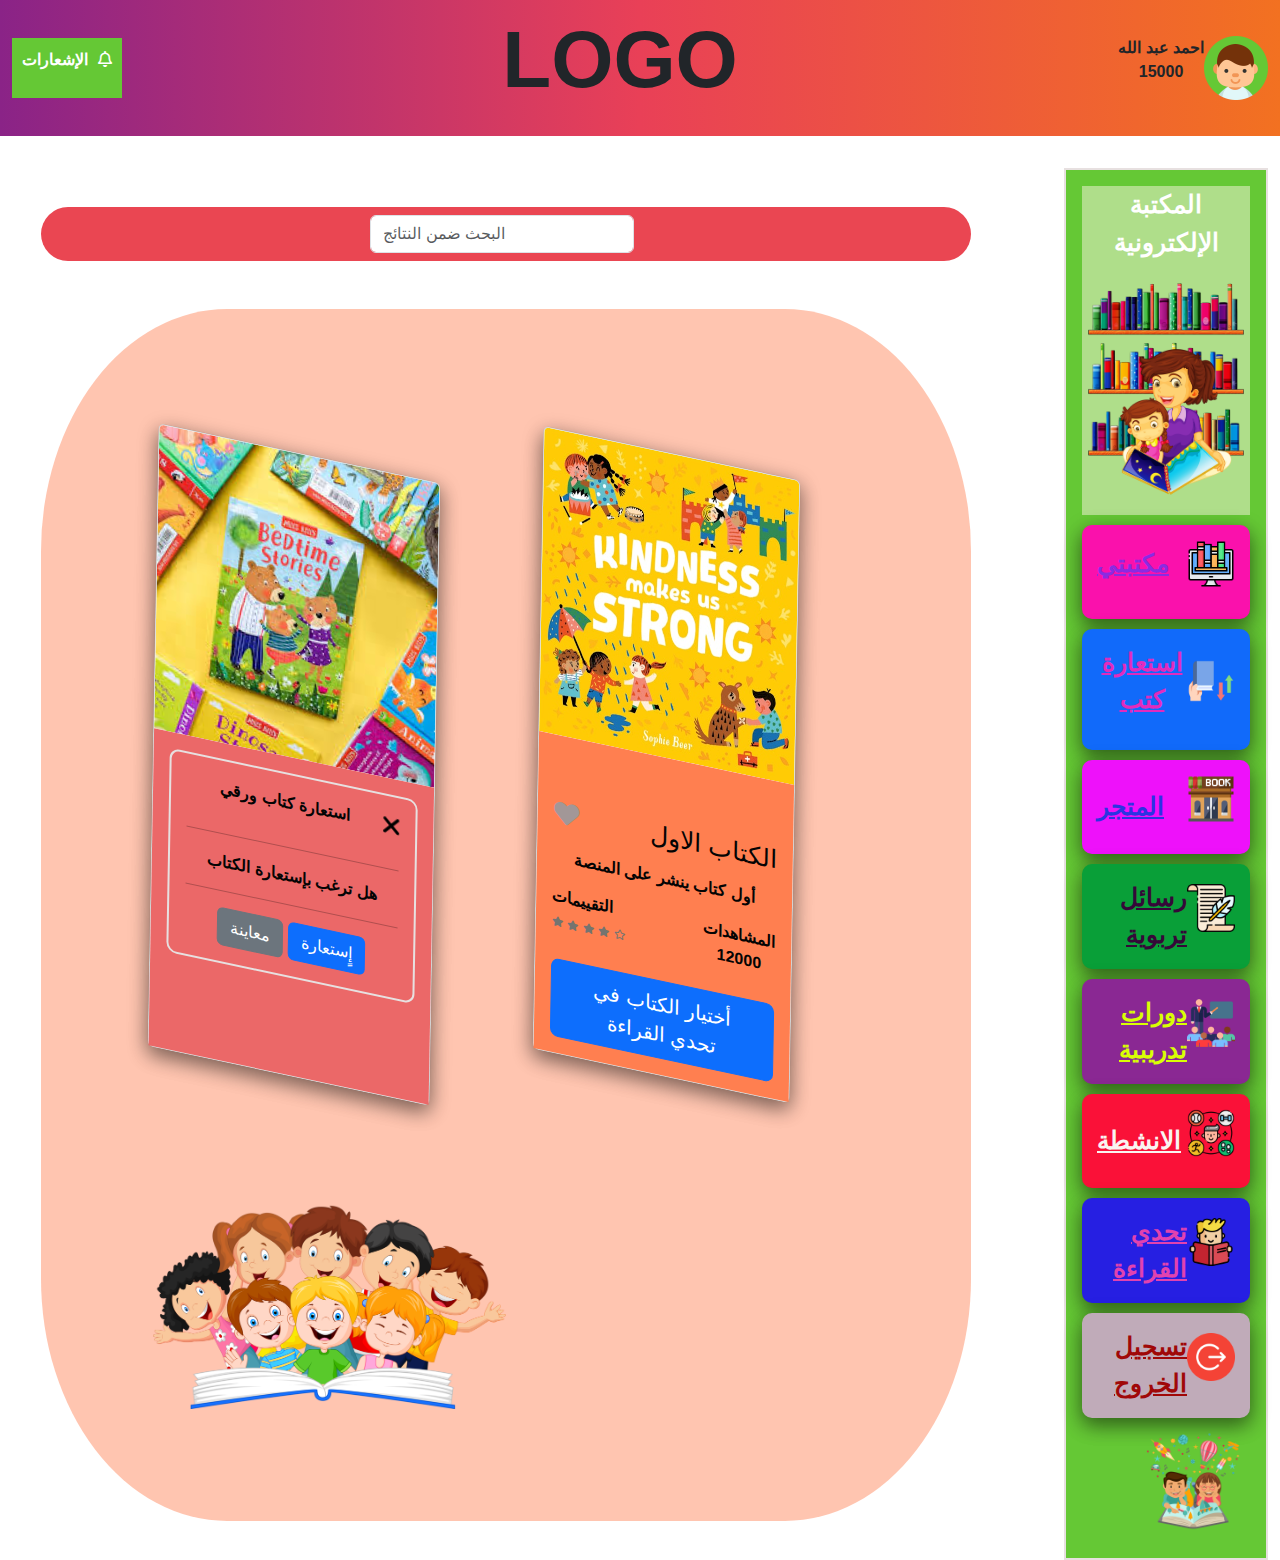
<file: index.html>
<!DOCTYPE html>
<html lang="ar">

<head>
    <meta charset="UTF-8">
    <meta http-equiv="X-UA-Compatible" content="IE=edge">
    <meta name="viewport" content="width=device-width, initial-scale=1.0">
    <link rel="stylesheet" href="css/bootstrap.min.css">
    <link rel="stylesheet" href="css/bootstrap.min.css.map">
    <link rel="stylesheet" href="css/style.css">
    <link rel="stylesheet" href="css/all.min.css">
    <link rel="stylesheet" href="css/midea.css">
    <link rel="stylesheet" href="js.js">
    <title>Document</title>
</head>

<body>
    <div class="container-fluid all-page">
        <div class="notvigation">
            <p class="not">الإشعارات</p>
            <p><i class="far fa-bell"></i></p>
        </div>
        <div style="font-size: 5rem;">
            <p>LOGO</p>
            <!-- <img src="img/pngwing.com (26).png" alt="" class="img-logo"> -->
        </div>
        <div class="user">
            <div>
                <p class="p">احمد عبد الله</p>
                <p>15000</p>
            </div>
            <img src="img/user.png" style="width: 4rem;">

            <!-- <i class="fas fa-user-circle" style=""></i> -->
        </div>
    </div>
    <div class="container-fluid all">

        <div class="div1  side1">
            <!-- //////////////////////////////// -->
            <nav class="navbar  ">
                <div class="container-fluid form-class">
                    <form class="d-flex" role="search">
                        <input class="form-control me-2" type="search" placeholder="البحث ضمن النتائج"
                            aria-label="Search">
                        <!-- <button class="btn btn-outline-success" type="submit">Search</button> -->
                    </form>
                </div>
            </nav>
            <!-- //////////////////////////////// -->
            <div class="cardds">

                <div class="card">
                    <img src="img/images (1).jpeg" class="card-img-top img-hight">
                    <div class="card-body my-card-body">
                        <div class="card1">
                            <div class="metaphor">
                                <p class="metaphor-p">استعارة كتاب ورقي</p>

                                <p><img src="img/close.png" class="close"></p>
                            </div>
                            <hr>
                            <div class="book1">
                                <p class="metaphor-p">هل ترغب بإستعارة الكتاب</p>
                                <hr>
                                <button type="button" class="btn btn-secondary">معاينة</button>
                                <button type="button" class="btn btn-primary">إٍستعارة</button>

                            </div>
                        </div>
                    </div>
                </div>

                <div class="card">
                    <img src="img/kindness_makes_us_strong.jpg" class="card-img-top img-hight" alt="...">
                    <div class="card-body secoundn-card">
                        <div class="firstbook">

                            <i class="fas fa-heart b"></i>
                            <p>الكتاب الاول</p>
                        </div>
                        <p class="metaphor-p">أول كتاب ينشر على المنصة</p>
                        <div class="display">

                            <div>
                                <p class="p-display">التقييمات</p>
                                <div>



                                    <i class="fas fa-star"></i>
                                    <i class="fas fa-star"></i>
                                    <i class="fas fa-star"></i>
                                    <i class="fas fa-star"></i>
                                    <i class="far fa-star"></i>
                                </div>
                            </div>
                            <div>
                                <p class="p-display">المشاهدات</p>
                                <p style="text-align: center;">12000</p>
                            </div>
                        </div>

                        <button type="button" class="btn btn-primary btn-lg btn-3" style="width: 100%;">أختيار الكتاب في
                            تحدي القراءة</button>
                    </div>
                </div>
                <div>
                    <img src="img/pngwing.com (26).png" alt="" class="mai">
                </div>
                
            </div>
            




        </div>
        <div class="div2 side2 ">
            <nav>

                <ul type="none">

                    <li><i class="fas fa-bars"></i>
                        <ul type="none">
                            <li>
                                <p class="li-text">المكتبة الإلكترونية</p>
                            </li>
                            <li>
                                <p class="li-text">مكتبتي</p>
                            </li>
                    </li>
                    <p class="li-text">استعارة كتب</p>
                    </li>
                    </li>
                    <p class="li-text">رسائل تربوية</p>
                    </li>
                    </li>
                    <p class="li-text">دورات تدريبية </p>
                    </li>
                    </li>
                    <p class=" li-text">الانشطة</p>
                    </li>
                    </li>
                    <p class="li-text ">تحدي القراءة</p>
                    </li>
                    </li>
                    <p class="li-text">تسجيل الخروج</p>
                    </li>

                </ul>
                </li>

                </ul>
            </nav>
            <div class="none">
                <div class="  library1">
                    <p>المكتبة الإلكترونية</p>
                    <p><img src="img/pngwing.com (25).png" class="png" style="width: 100%;"></p>


                </div>
                <div class="library" style="background-color: rgb(250, 17, 172);">
                    <a href="#" class="center" style="color: blueviolet;">مكتبتي </a>
                    <p><img src="img/online-library.png" class="img-icons-side"></p>
                </div>
                <div class="library" style="background-color: rgb(17, 106, 250);">
                    <a href="#" class="center" style="color: rgb(226, 43, 189);">استعارة كتب</a>
                    <p><img src="img/borrow.png" class="img-icons-side"></p>
                </div>
                <div class="library" style="background-color: rgb(238, 17, 250);">
                    <a href="#" style="color: rgb(43, 52, 226);">المتجر</a>
                    <p><img src="img/book-shop.png" class="img-icons-side"></p>
                </div>
                <div class="library" style="background-color: rgb(9, 159, 56);">
                    <a href="#" style="color: rgb(53, 8, 56);">رسائل تربوية</a>
                    <p><img src="img/poem.png" class="img-icons-side"></p>
                </div>
                <div class="library" style="background-color: rgb(138, 40, 147);">
                    <a href="#" style="color: rgb(217, 255, 3);">دورات تدريبية</a>
                    <p><img src="img/classroom.png" class="img-icons-side"></p>
                </div>
                <div class="library" style="background-color: rgb(250, 17, 56);">
                    <a href="#" style="color: rgb(249, 244, 241);"> الانشطة</a>
                    <p><img src="img/active-user.png" class="img-icons-side"></p>

                </div>
                <div class="library" style="background-color: rgb(38, 31, 226);">
                    <a href="#" style="color: rgb(225, 66, 175);"> تحدي القراءة</a>
                    <p><img src="img/read.png" class="img-icons-side"></p>

                </div>
                <div class="library" style="background-color: rgb(192, 171, 185);">
                    <a href="#" style="color: rgb(160, 8, 8);"> تسجيل الخروج</a>
                    <p><img src="img/logout.png" class="img-icons-side"></p>

                </div>
            </div>
            <div>
                <img src="img/pngwing.com (23).png" class="img-child">
            </div>


        </div>

    </div>



    <script src="https://cdn.jsdelivr.net/npm/@popperjs/core@2.11.6/dist/umd/popper.min.js"
        integrity="sha384-oBqDVmMz9ATKxIep9tiCxS/Z9fNfEXiDAYTujMAeBAsjFuCZSmKbSSUnQlmh/jp3"
        crossorigin="anonymous"></script>
    <script src="https://cdn.jsdelivr.net/npm/bootstrap@5.3.0-alpha1/dist/js/bootstrap.min.js"
        integrity="sha384-mQ93GR66B00ZXjt0YO5KlohRA5SY2XofN4zfuZxLkoj1gXtW8ANNCe9d5Y3eG5eD"
        crossorigin="anonymous"></script>
    <script src="js.js"></script>
</body>

</html>
</file>
<file: css/style.css>
body {
    /* background-image: url(../img/download.jpeg); */
    background-repeat: no-repeat;
    background-size: cover;
    margin: 0;
    /* padding: 1rem; */
    margin-top: 0rem;
    font-family: Impact, Haettenschweiler, 'Arial Narrow Bold', sans-serif;
    /* background: linear-gradient(to right, rgb(138, 35, 135), rgb(233, 64, 87), rgb(242, 113, 33)); */

}

.card {
    box-shadow: 0 9px 20px 0 rgba(0, 0, 0, 0.2), 0 6px 20px 0 rgba(0, 0, 0, 0.40);
    width: 25rem;
    transform: skew(-1deg, 12deg);

}

.card:hover {
    transform: skew(0deg, 0deg);
}

.all-page {
    background: linear-gradient(to right, rgb(138, 35, 135), rgb(233, 64, 87), rgb(242, 113, 33));
    display: grid;
    grid-template-columns: auto 2fr auto;
    text-align: center;
    gap: 2rem;
    align-items: center
}

.img-hight {
    height: 19rem;

}

.user {
    display: flex;
    align-items: center;
    justify-content: space-between;
}

.p {
    margin-bottom: 0px;
}

.all {

    /* background-color: #ff9338; */
    margin-top: 2rem;
    /* border: 3px solid; */

    border-radius: 10px;
    display: grid;
    grid-template-columns: 5fr 1fr;
    gap: 2rem;
}

.notvigation {
    display: flex;
    justify-content: space-between;
    align-items: baseline;
    background-color: rgb(101 200 53);
    color: #fff;
    padding: 10px;
}

.not {
    margin-right: 10px;
}

.bg-body-tertiary {
    --bs-bg-opacity: 1;
    /* background-color: rgba(var(--bs-tertiary-bg-rgb),var(--bs-bg-opacity))!important; */
}

.bg-body-tertiary {
    --bs-bg-opacity: 1;
    /* background-color: rgba(var(--bs-tertiary-bg-rgb),var(--bs-bg-opacity))!important; */
}

.side1 {
    /* background-image: url(../img/reading.png); */
    background-repeat: no-repeat;
    background-size: cover;
    font-size: 25px;
    margin: 29px;
    /* border: 2px solid #e7e0e0; */
    padding: 10px;
    padding-right: 2rem;
    padding-left: 0;
    border-radius: 10px;
    /* background: linear-gradient(to right, rgb(253, 200, 48), rgb(243, 115, 53)); */
}

.side2 {
    color: #fff;
    font-weight: 900;
    font-size: 25px;
    background: #65c835;
    text-align: right;
    border: 2px solid #e7e0e0;
    padding: 1rem;
}

.metaphor {
    display: grid;
    grid-template-columns: 2fr auto;
}

.navbar {
    margin-bottom: 3rem;

}

form {
    width: 30%;
    margin: auto;
}

.secoundn-card {
    background-color: coral;
    padding: 1rem;
    padding-top: 4rem;

}

.close {
    width: 1rem;
}

img {
    margin-top: 0;
}

.book1 {
    text-align: center;
}

.metaphor-p {
    text-align: center;
}

.card1 {
    padding: 1rem;
    border: 2px solid #e7e0e0;
    border-radius: 10px;
}

.my-card-body {
    background-color: rgb(235 104 104);
    padding: 1rem;
}

.cardds {
    background-color: #ff7f5073;
    border-radius: 50px;
    padding: 5rem;
    display: grid;
    gap: 2rem;
    grid-template-columns: auto auto;
    justify-content: space-between;
}

.firstbook {
    display: flex;
    justify-content: space-between;
    align-items: baseline;
}

.firstbook p {
    font: 25px sans-serif;
}

.fa-heart {
    border: 1px;
    font-size: 25px;
    /* color: rgb(28, 25, 25);   */
    color: rgb(162, 151, 151);
}

.fa-star {
    font-size: 10px;
    color: rgb(116, 116, 112);
}

.p-display {
    margin-bottom: 0;
}

.display {
    display: flex;
    justify-content: space-between;
    align-items: baseline;
}

.library {
    display: flex;
    justify-content: space-between;
    align-items: center;
    color: #fff;
    padding: 15px;
    border-radius: 10px;
    margin-bottom: 10px;
    box-shadow: 0 9px 20px 0 rgba(0, 0, 0, 0.2), 0 6px 20px 0 rgba(0, 0, 0, 0.40);
}

.library:hover {
    padding: 2rem;
    font-size: 30px;
    transition: all 1s;
    animation: mymove 2s 1;


}

.library1 {
    text-align: center;
    margin-bottom: 10px;
    display: flex;
    justify-content: space-between;
    flex-direction: column;
    background-color: rgb(175 222 138);
}

.center {
    text-align: center;
    padding-bottom: 1rem;
}

.btn-3 {
    margin-top: 10px;
}

nav {
    /* عشان تختفي  */
    display: none;

}

nav ul ul {
    display: none;
}

nav ul li:hover ul {
    display: block;
}

.li-text {
    font-size: 10px;
    margin: 5px;
    color: #310334;

}

.red {
    color: red;
}

.star-color {
    color: rgb(215, 218, 29);
}

.img-logo {
    width: 11rem;
}

.img-dora {
    width: 11rem;
    height: 39rem;

}

.img-child {
    width: 20rem;
    transition: all 0.3s ease;
    /* transition-duration: 0.3s;
    transition-timing-function: ease;
    transition-delay: 0s;
    transition-property: all; */
    animation: mymove 3s infinite;
}

p:hover {
    transition: all 0.3s;
}

@keyframes mymove {
    0% {
        transform: translate(0, 0);
    }

    40% {
        transform: translate(-50px, -50px);
    }

    60% {
        transform: translate(50, -90px);
    }

    100% {
        transform: translate(0, 0);
    }
}

.card-body {
    /* background: linear-gradient(to right, rgb(255, 126, 95), rgb(254, 180, 123)); */
    color: rgb(4, 4, 4);
    font-weight: 600;
    font-size: 1rem;
}

.img-icons-side {
    width: 3rem;
}

* {
    font-weight: bold;
}

.png {
    animation: mymov 2s infinite;
}

@keyframes mymov {
    0% {
        transform: translate(0, 0);
    }

    40% {
        transform: translate(10px, -50px);
    }

    /* 60%  {transform: translate(50,-90px);} */
    100% {
        transform: translate(0, 10);
    }
}

.navbar {
    background-color: #ea4652;
    border-radius: 50px;
}
.mai {
    margin-top: 6rem;
    width: 100%;
    /* margin: auto; */
    /* padding-top: 9rem; */
}
</file>
<file: css/midea.css>
@media (max-width : 1500px) {
    .card {
        margin-top: 2rem;
        width: 80%;
    }

    .img-dora {
        width: 7rem;

    }

    .img-child {
        width: 7rem;
    }
    .cardds {
        background-color: #ff7f5073;
        border-radius: 20%;
        padding: 7rem;
        display: grid;
        grid-template-columns: auto auto;
        /* justify-content: space-between; */
        /* flex-direction: column; */
    }

}
    @media (max-width : 1200px){
        .card {
            margin-top: 2rem;
            width: 100%;
        }
    
        .img-dora {
            width: 7rem;
    
        }
    
        .img-child {
            width: 7rem;
        }
        .cardds {
            background-color: #ff7f5073;
            border-radius: 20%;
            padding: 7rem;
            display: grid;
            grid-template-columns:  auto;
            /* justify-content: space-between; */
            /* flex-direction: column; */
        }
    }

@media (max-width : 800px) {
    nav {
        display: block;
    }

    .none {
        display: none;
    }

    form {
        width: 100%;
    }

    .all {
        display: flex;
        flex-direction: column-reverse;
    }

    .cardds {
        padding: 4rem;
        display: flex;
        flex-direction: column-reverse;
    }

    .card {
        margin-top: 2rem;
        width: 100%;
    }

    .all-page {
        display: grid;
        grid-template-columns: auto;
        text-align: center;
        gap: 2rem;
        align-items: center
    }

    .fa-bars {
        font-size: 2rem;
        color: white;
    }

    .li-text {
        font-size: 1rem;
        color: white;
    }

    .side2 {
        display: flex;
        flex-direction: row-reverse;
        align-items: center;
        justify-content: space-between;
    }

    .side1 {
        font-size: 25px;
        margin: 0px;
        border: 2px solid #e7e0e0;
        padding: 14px;

        border-radius: 10px;
        background: #fcc30b;
    }

}
</file>
